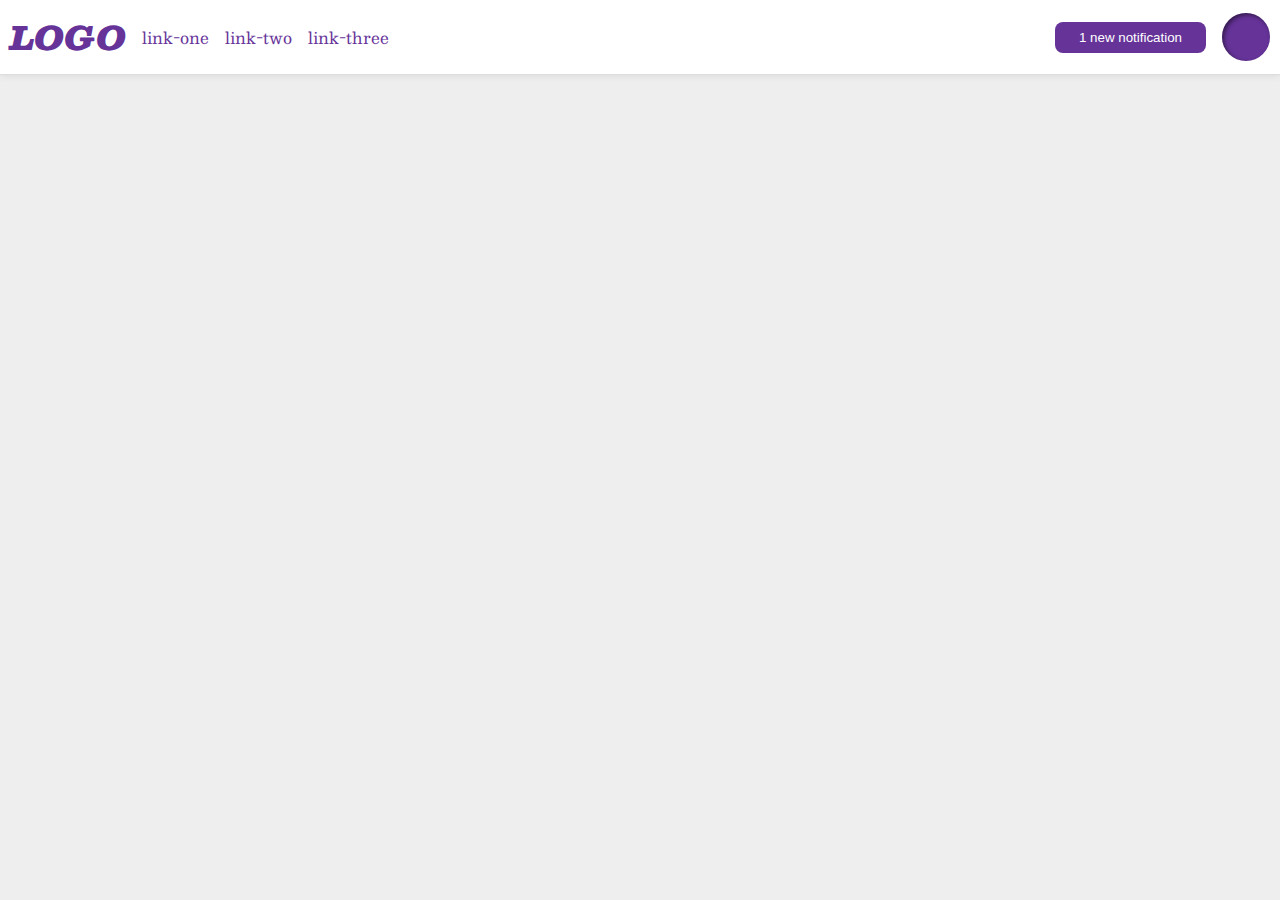
<file: flex/03-flex-header-2/index.html>
<!DOCTYPE html>
<html lang="en">
  <head>
    <meta charset="UTF-8">
    <meta http-equiv="X-UA-Compatible" content="IE=edge">
    <meta name="viewport" content="width=device-width, initial-scale=1.0">
    <title>Flex Header 2</title>
    <link rel="stylesheet" href="style.css">
  </head>
  <body>
    <div class="header">
      <div class = "left">
        <div class="logo">
          LOGO
        </div>
        <ul class="links">
          <li><a href="google.com">link-one</a></li>
          <li><a href="google.com">link-two</a></li>
          <li><a href="google.com">link-three</a></li>
        </ul>
    </div>
      <div class="right">
        <button class="notifications">
        1 new notification
      </button>
      <div class="profile-image"></div>
    </div>
    </div>
  </body>
</html>
</file>
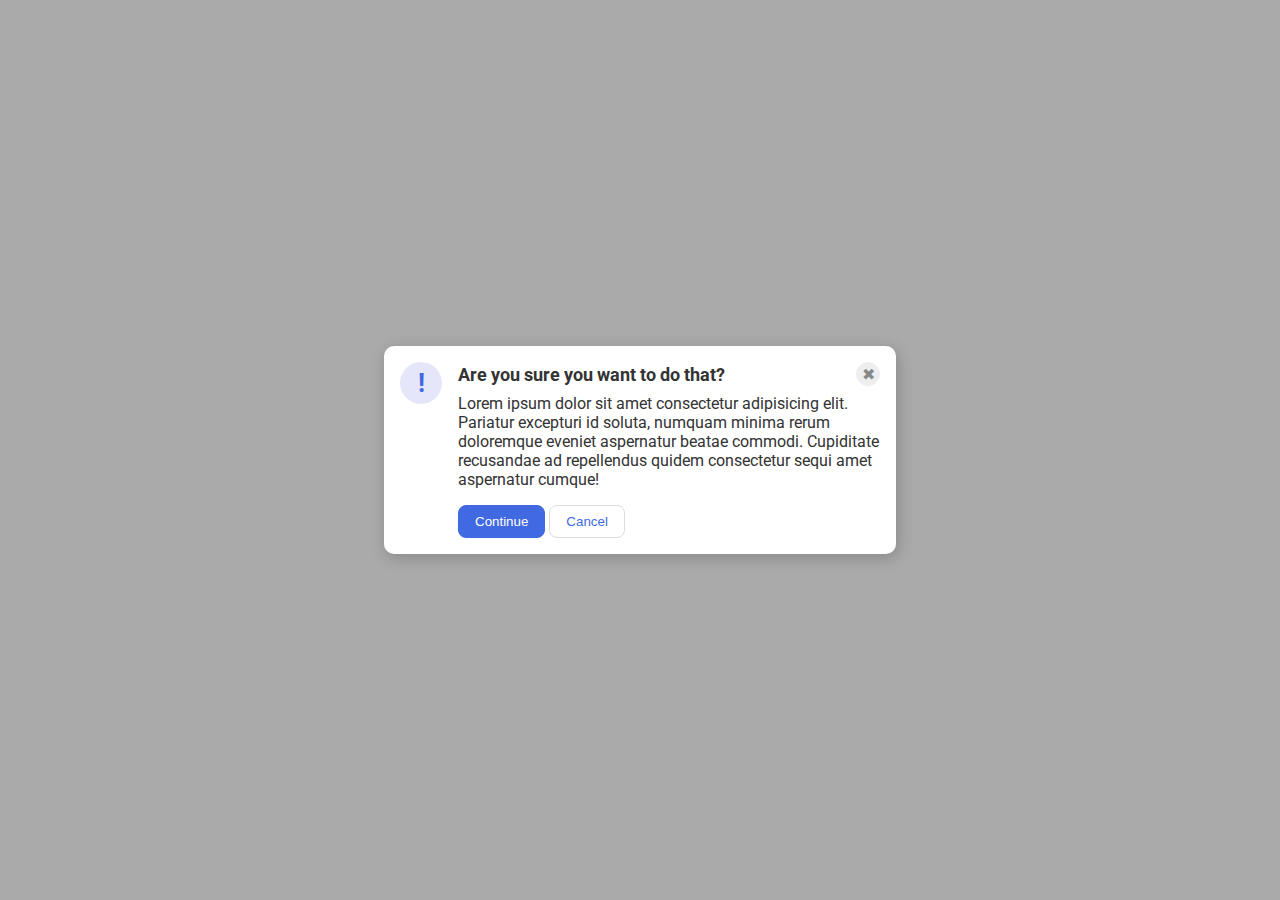
<file: flex/05-flex-modal/index.html>
<!DOCTYPE html>
<html lang="en">
  <head>
    <meta charset="UTF-8">
    <meta http-equiv="X-UA-Compatible" content="IE=edge">
    <meta name="viewport" content="width=device-width, initial-scale=1.0">
    <link rel="stylesheet" href="style.css">
    <title>Modal</title>
  </head>
  <body>
    <div class="modal">
      <div class="icon">!</div>
      <!-- additional container used here -->
      <div class="container">
        <!-- header div was moved to encompass the close button as well -->
        <div class="header">Are you sure you want to do that?
          <button class="close-button">✖</button>
        </div>
        <div class="text">Lorem ipsum dolor sit amet consectetur adipisicing elit. Pariatur excepturi id soluta, numquam minima rerum doloremque eveniet aspernatur beatae commodi. Cupiditate recusandae ad repellendus quidem consectetur sequi amet aspernatur cumque!</div>
        <button class="continue">Continue</button>
        <button class="cancel">Cancel</button>
      </div>
    </div>
  </body>
</html>
</file>
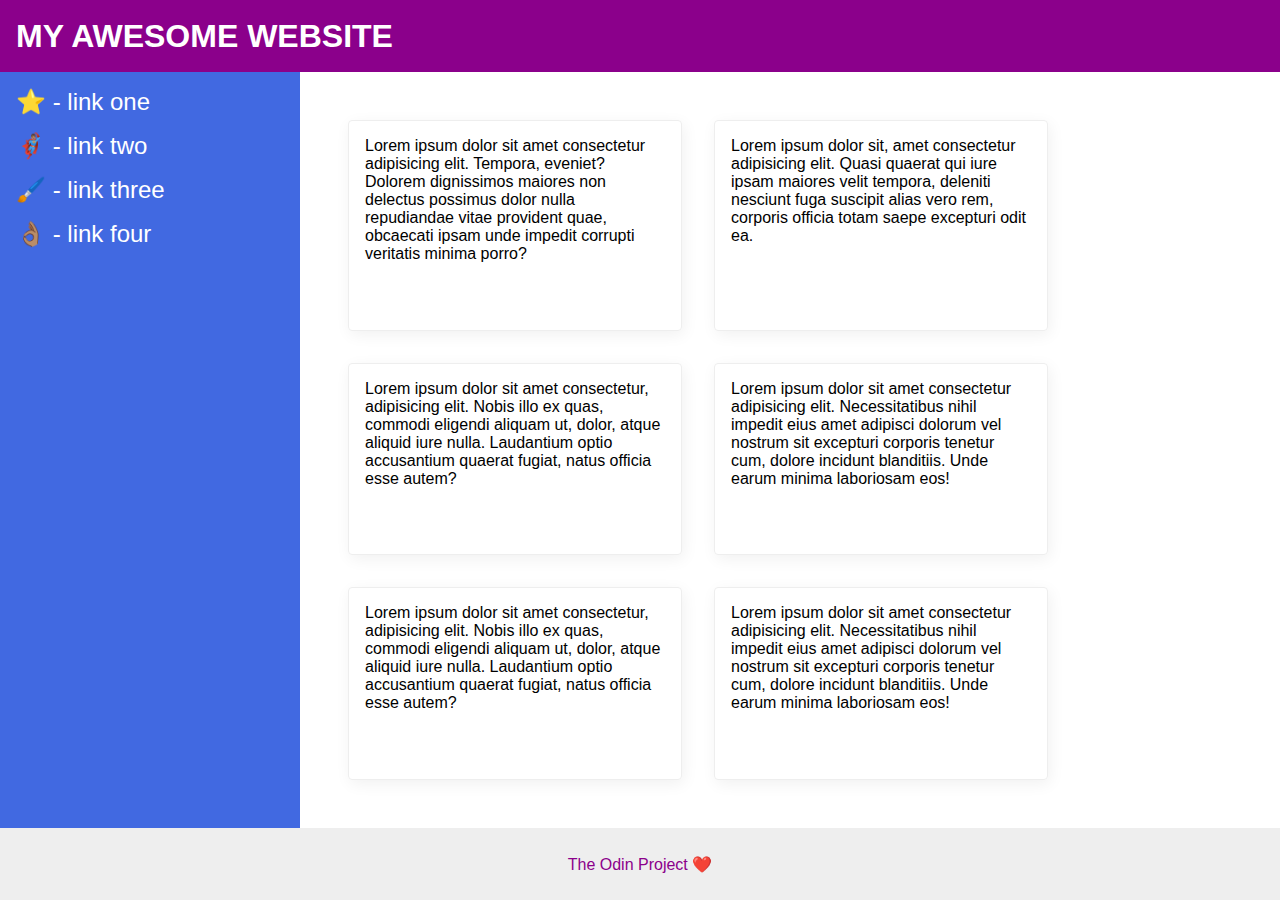
<file: flex/07-flex-layout-2/index.html>
<!DOCTYPE html>
<html lang="en">
  <head>
    <meta charset="UTF-8">
    <meta http-equiv="X-UA-Compatible" content="IE=edge">
    <meta name="viewport" content="width=device-width, initial-scale=1.0">
    <title>The Holy Grail</title>
    <link rel="stylesheet" href="style.css">
  </head>
  <body>
    <div class="header">
      MY AWESOME WEBSITE
    </div>
    <div class="body">
      <div class="sidebar">
        <ul>
          <li><a href="#">⭐ - link one</a></li>
          <li><a href="#">🦸🏽‍♂️ - link two</a></li>
          <li><a href="#">🖌️ - link three</a></li>
          <li><a href="#">👌🏽 - link four</a></li>
        </ul>
      </div>
      <div class="container">
        <div class="card">Lorem ipsum dolor sit amet consectetur adipisicing elit. Tempora, eveniet? Dolorem dignissimos maiores non delectus possimus dolor nulla repudiandae vitae provident quae, obcaecati ipsam unde impedit corrupti veritatis minima porro?</div>
        <div class="card">Lorem ipsum dolor sit, amet consectetur adipisicing elit. Quasi quaerat qui iure ipsam maiores velit tempora, deleniti nesciunt fuga suscipit alias vero rem, corporis officia totam saepe excepturi odit ea.</div>
        <div class="card">Lorem ipsum dolor sit amet consectetur, adipisicing elit. Nobis illo ex quas, commodi eligendi aliquam ut, dolor, atque aliquid iure nulla. Laudantium optio accusantium quaerat fugiat, natus officia esse autem?</div>
        <div class="card">Lorem ipsum dolor sit amet consectetur adipisicing elit. Necessitatibus nihil impedit eius amet adipisci dolorum vel nostrum sit excepturi corporis tenetur cum, dolore incidunt blanditiis. Unde earum minima laboriosam eos!</div>
        <div class="card">Lorem ipsum dolor sit amet consectetur, adipisicing elit. Nobis illo ex quas, commodi eligendi aliquam ut, dolor, atque aliquid iure nulla. Laudantium optio accusantium quaerat fugiat, natus officia esse autem?</div>
        <div class="card">Lorem ipsum dolor sit amet consectetur adipisicing elit. Necessitatibus nihil impedit eius amet adipisci dolorum vel nostrum sit excepturi corporis tenetur cum, dolore incidunt blanditiis. Unde earum minima laboriosam eos!</div>
      </div>
    </div>
    <div class="footer">
      The Odin Project ❤️
    </div>
  </body>
</html>
</file>
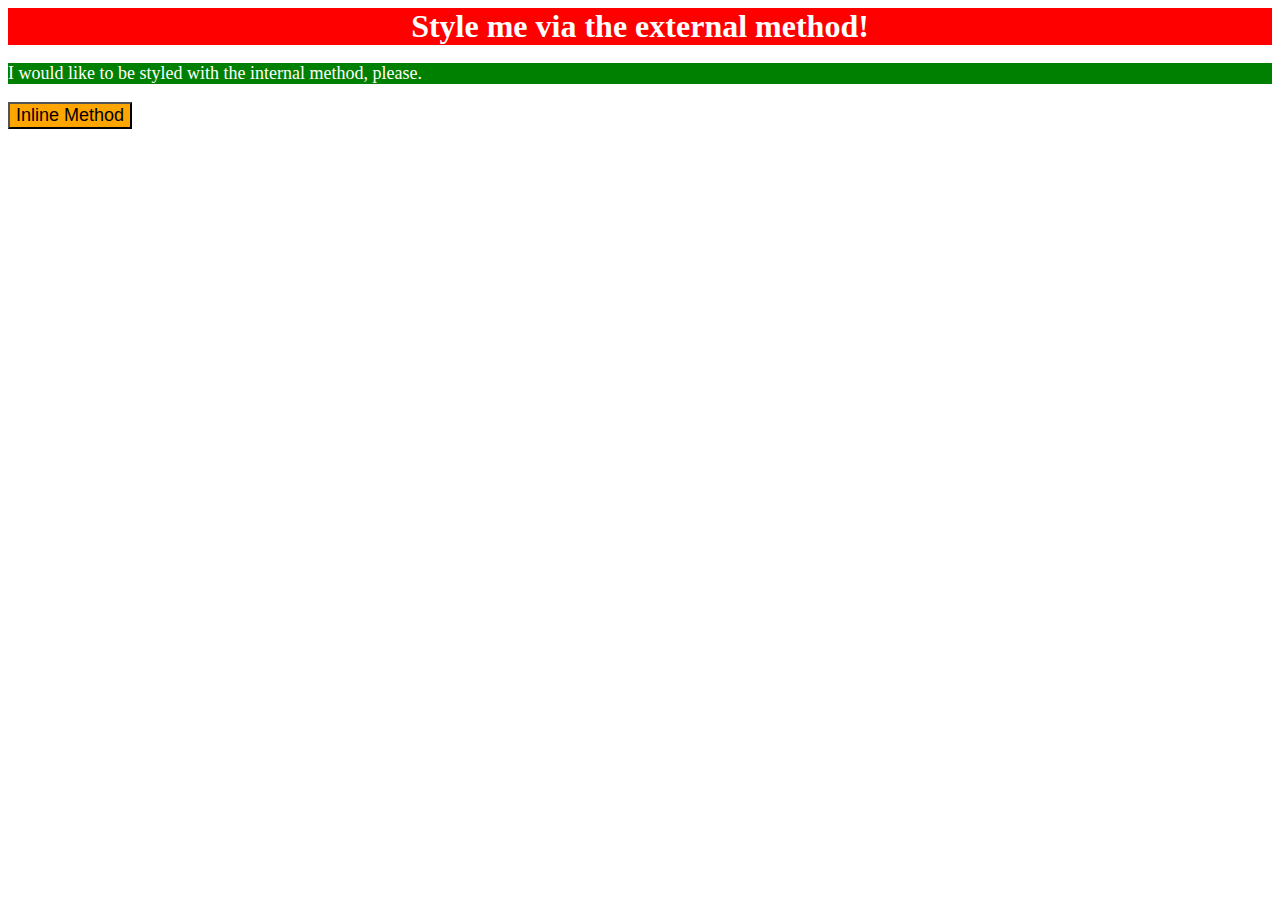
<file: foundations/01-css-methods/index.html>
<!DOCTYPE html>
<html lang="en">
  <head>
    <link rel="stylesheet" href="style.css">
    <style>
      p {
        background-color: green;
        color: white;
        font-size: 18px;

      }
    </style>
    <meta charset="UTF-8">
    <meta http-equiv="X-UA-Compatible" content="IE=edge">
    <meta name="viewport" content="width=device-width, initial-scale=1.0">
    <title>Methods for Adding CSS</title>
  </head>
  <body>
    
    <div>Style me via the external method!</div>
    <p>I would like to be styled with the internal method, please.</p>
    <button style="background-color: orange; font-size: 18px;">Inline Method</button>
  </body>
</html>
</file>
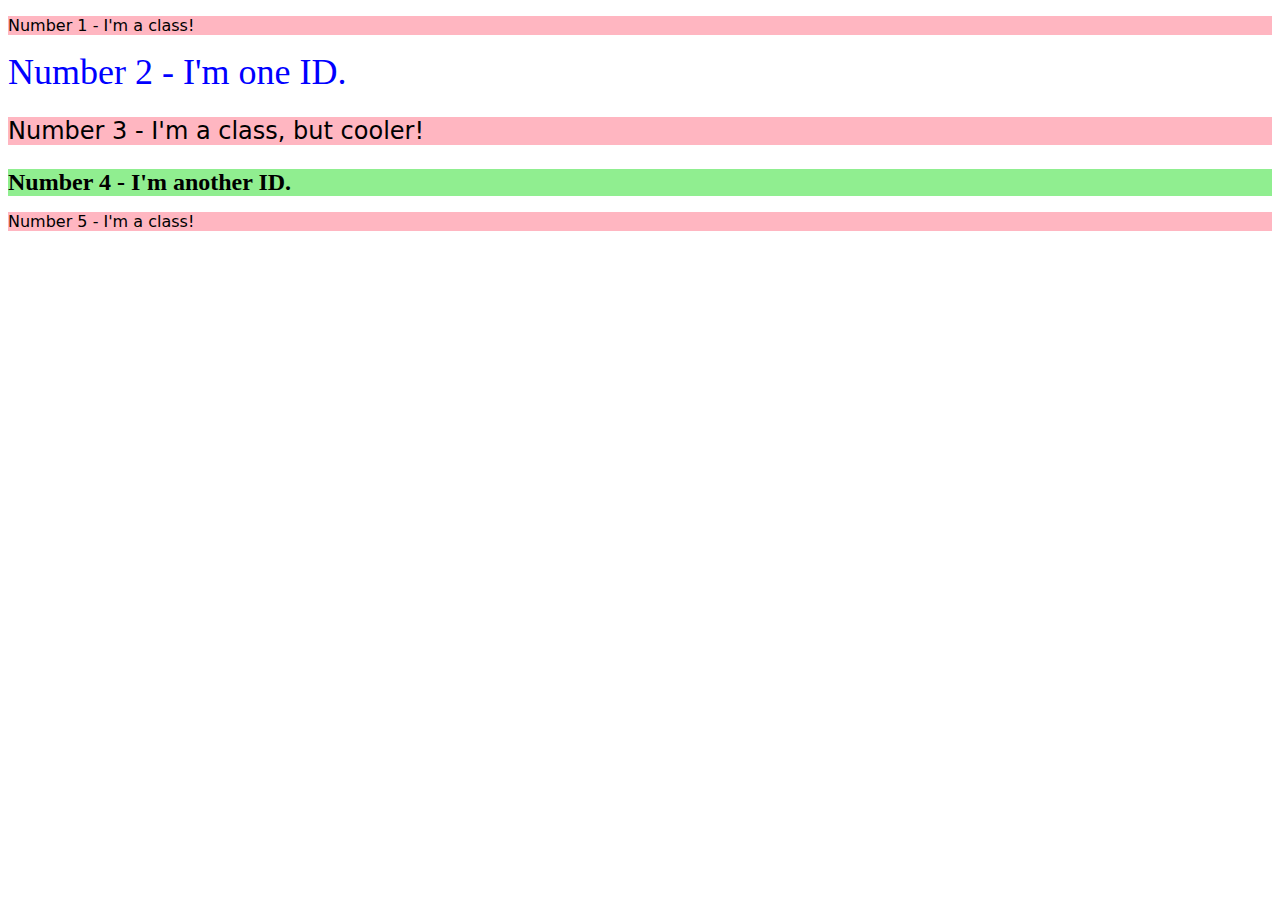
<file: foundations/02-class-id-selectors/index.html>
<!DOCTYPE html>
<html lang="en">
  <head>
    <meta charset="UTF-8">
    <meta http-equiv="X-UA-Compatible" content="IE=edge">
    <meta name="viewport" content="width=device-width, initial-scale=1.0">
    <title>Class and ID Selectors</title>
    <link rel="stylesheet" href="style.css">
  </head>
  <body>
    <p class="odd">Number 1 - I'm a class!</p>
    <div id="first">Number 2 - I'm one ID.</div>
    <p class="odd change-font">Number 3 - I'm a class, but cooler!</p>
    <div id="second">Number 4 - I'm another ID.</div>
    <p class="odd">Number 5 - I'm a class!</p>
  </div>
  </body>
</html>
</file>
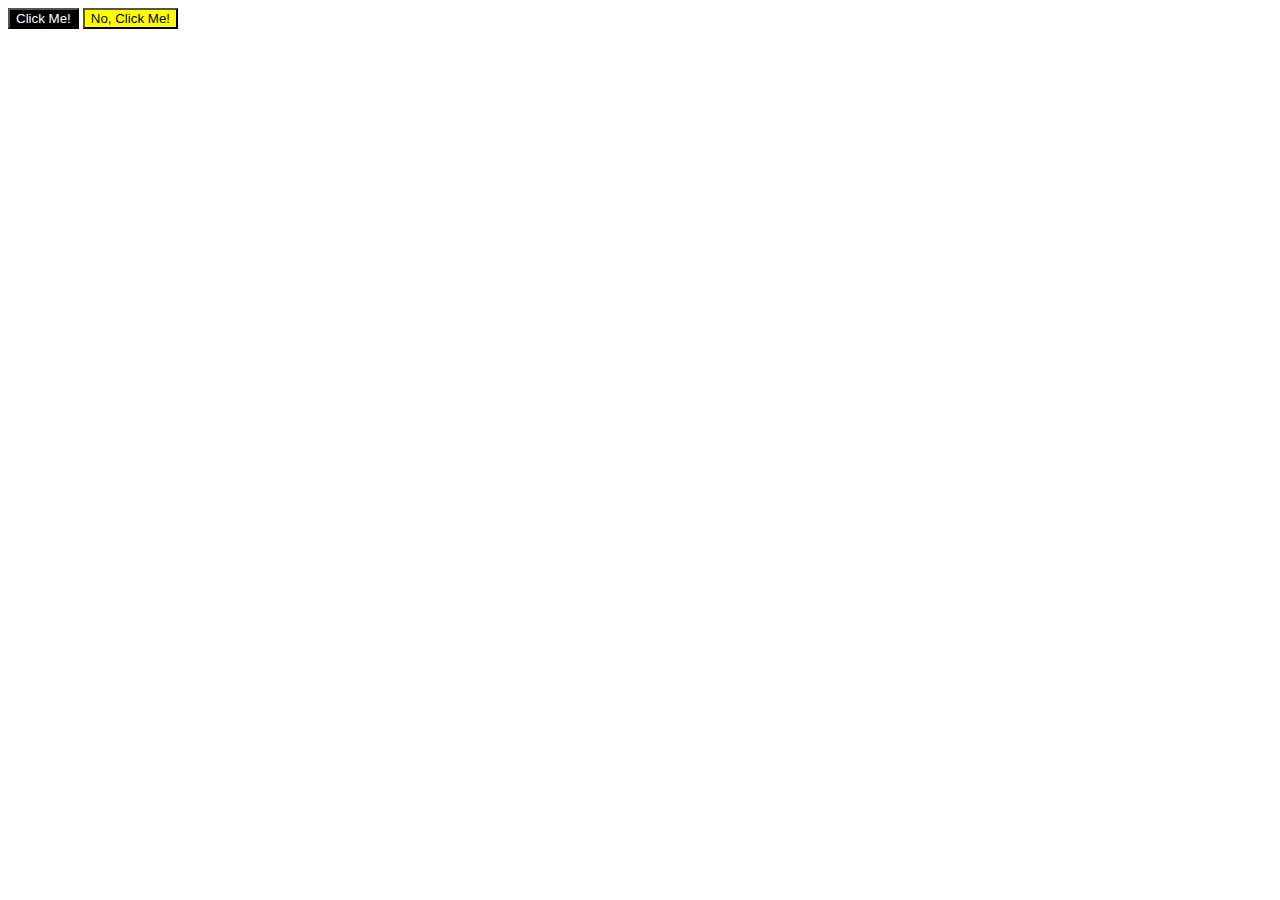
<file: foundations/03-grouping-selectors/index.html>
<!DOCTYPE html>
<html lang="en">
  <head>
    <meta charset="UTF-8">
    <meta http-equiv="X-UA-Compatible" content="IE=edge">
    <meta name="viewport" content="width=device-width, initial-scale=1.0">
    <title>Grouping Selectors</title>
    <link rel="stylesheet" href="style.css">
  </head>
  <body>
    <button class="first">Click Me!</button>
    <button class="second">No, Click Me!</button>
  </body>
</html>
</file>
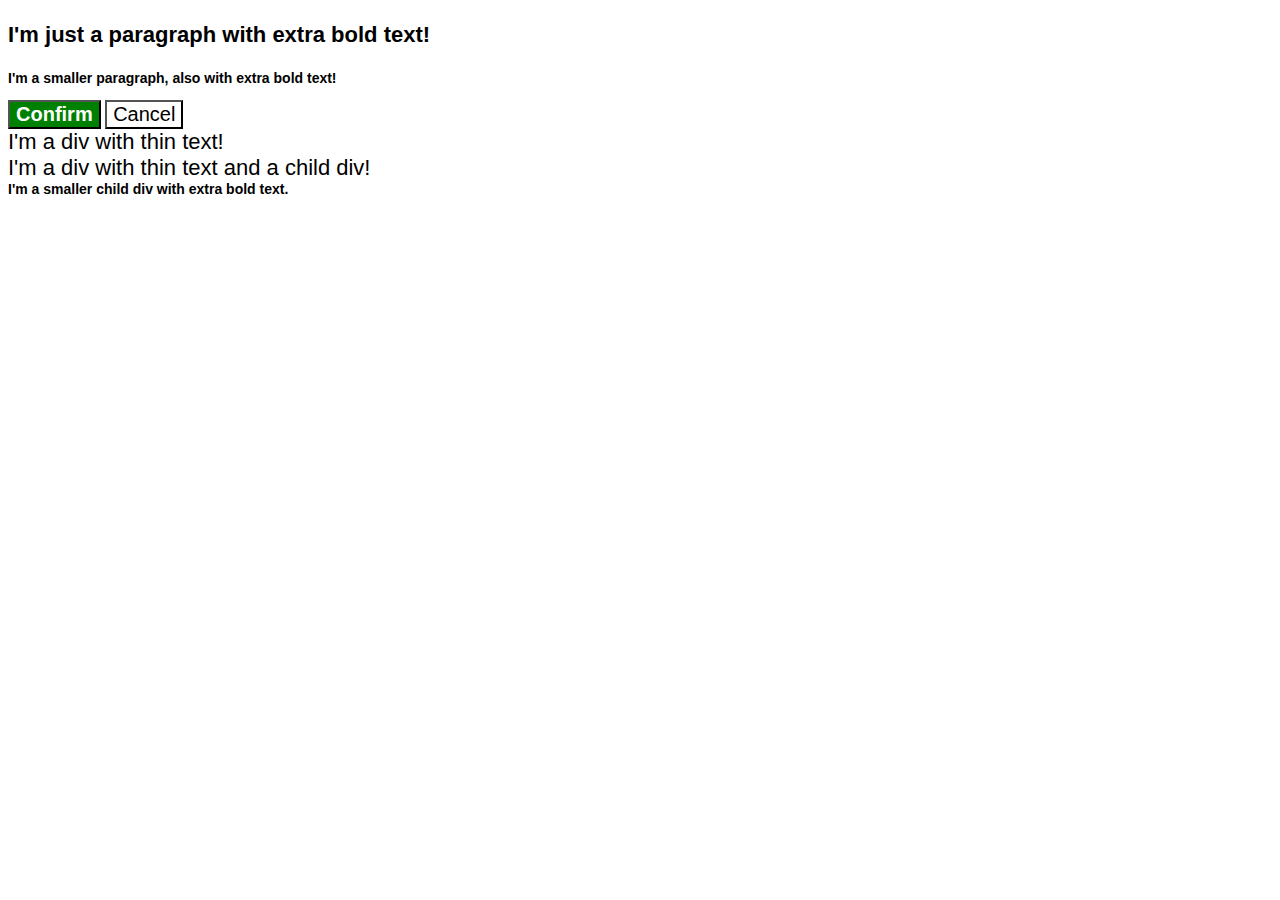
<file: foundations/06-cascade-fix/index.html>
<!DOCTYPE html>
<html lang="en">
  <head>
    <meta charset="UTF-8">
    <meta http-equiv="X-UA-Compatible" content="IE=edge">
    <meta name="viewport" content="width=device-width, initial-scale=1.0">
    <title>Fix the Cascade</title>
    <link rel="stylesheet" href="style.css">
  </head>
  <body>
    <p class="para">I'm just a paragraph with extra bold text!</p>
    <p class="para small-para">I'm a smaller paragraph, also with extra bold text!</p>

    <button id="confirm-button" class="button confirm">Confirm</button>
    <button id="cancel-button" class="button cancel">Cancel</button>

    <div class="text">I'm a div with thin text!</div>
    <div class="text">I'm a div with thin text and a child div!
      <div class="text child">I'm a smaller child div with extra bold text.</div>
    </div>
  </body>
</html>
</file>
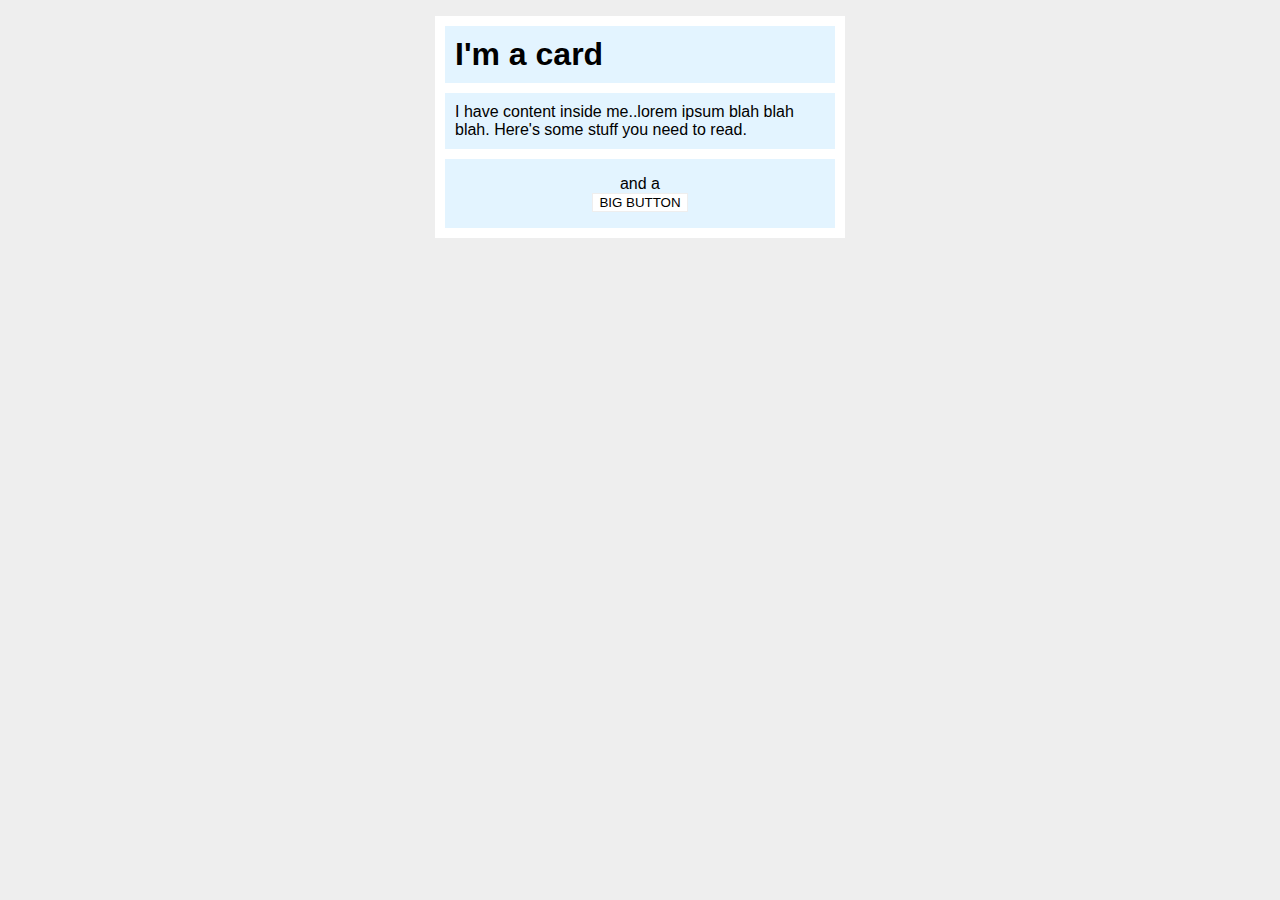
<file: margin-and-padding/02-margin-and-padding-2/index.html>
<!DOCTYPE html>
<html lang="en">
  <head>
    <meta charset="UTF-8">
    <meta http-equiv="X-UA-Compatible" content="IE=edge">
    <meta name="viewport" content="width=device-width, initial-scale=1.0">
    <title>Margin and Padding exercise 2</title>
    <link rel="stylesheet" href="style.css">
  </head>
  <body>
    <div class="card">
      <h1 class="title">I'm a card</h1>
      <div class="content">I have content inside me..lorem ipsum blah blah blah. Here's some stuff you need to read.</div>
      <div class="button-container"><p>and a <button>BIG BUTTON</button></p></div>
    </div>
  </body>
</html>
</file>
<file: flex/03-flex-header-2/style.css>
/* this is some magical font-importing.  
you'll learn about it later. */
@import url('https://fonts.googleapis.com/css2?family=Besley:ital,wght@0,400;1,900&display=swap');

body {
  margin: 0;
  background: #eee;
  font-family: Besley, serif;
}

.header {
  background: white;
  border-bottom: 1px solid #ddd;
  box-shadow: 0 0 8px rgba(0,0,0,.1);
  display: flex;
  justify-content: space-between;
  padding: 10px;
}

.profile-image {
  background: rebeccapurple;
  box-shadow: inset 2px 2px 4px rgba(0,0,0,.5);
  border-radius: 50%;
  width: 48px;
  height: 48px;
}

.logo {
  color: rebeccapurple;
  font-size: 32px;
  font-weight: 900;
  font-style: italic;
}

.left, .right {
  display: flex;
  align-items: center;
  gap: 16px;
}

button {
  border: none;
  border-radius: 8px;
  background: rebeccapurple;
  color: white;
  padding: 8px 24px;
}

a {
  /* this removes the line under our links */
  text-decoration: none;
  color: rebeccapurple;
}

ul {
  list-style-type: none;
  display: flex;
  padding: 0;
  margin: 0;
  gap: 16px;
}
</file>
<file: flex/05-flex-modal/style.css>
@import url('https://fonts.googleapis.com/css2?family=Roboto:wght@400;700&display=swap');

html, body {
  height: 100%;
}

body {
  font-family: Roboto, sans-serif;
  margin: 0;
  background: #aaa;
  color: #333;
  /* I'll give you this one for free lol */
  display: flex;
  align-items: center;
  justify-content: center;
}

.modal {
  background: white;
  width: 480px;
  border-radius: 10px;
  box-shadow: 2px 4px 16px rgba(0,0,0,.2);
  display: flex;
  gap: 16px;
  padding: 16px;
}
.header {
  display: flex;
  align-items: center;
  justify-content: space-between;
  font-size: 18px;
  font-weight: 700;
  margin-bottom: 8px;
}

.text {
  margin-bottom: 16px;
}

.icon {
  color: royalblue;
  font-size: 26px;
  font-weight: 700;
  background: lavender;
  width: 42px;
  height: 42px;
  border-radius: 50%;
  display: flex;
  align-items: center;
  justify-content: center;
  flex-shrink: 0;
}

.close-button {
  background: #eee;
  border-radius: 50%;
  color: #888;
  font-weight: 400;
  font-size: 16px;
  height: 24px;
  width: 24px;
  display: flex;
  align-items: center;
  justify-content: center;
  border: 1px solid #eee;
  padding: 0;
}

button {
  cursor: pointer;
  padding: 8px 16px;
  border-radius: 8px;
}

button.continue {
  background: royalblue;
  border: 1px solid royalblue;
  color: white;
}

button.cancel {
  background: white;
  border: 1px solid #ddd;
  color: royalblue;
}
</file>
<file: flex/07-flex-layout-2/style.css>
body {
  font-family: -apple-system, BlinkMacSystemFont, 'Segoe UI', Roboto, Oxygen, Ubuntu, Cantarell, 'Open Sans', 'Helvetica Neue', sans-serif;
  margin: 0;
  min-height: 100vh;
}

.header {
  height: 72px;
  background: darkmagenta;
  color: white;
}

.footer {
  height: 72px;
  background: #eee;
  color: darkmagenta;
}

.sidebar {
  width: 300px;
  background: royalblue;
  box-sizing: border-box;
}

.card {
  border: 1px solid #eee;
  box-shadow: 2px 4px 16px rgba(0,0,0,.06);
  border-radius: 4px;
}

/* SOLUTION */

body {
  display: flex;
  flex-direction: column;
}

.header {
  display: flex;
  align-items: center;
  padding: 0 16px;
  font-size: 32px;
  font-weight: 900;
}

.body {
  flex: 1;
  display: flex;
}

.sidebar {
  flex-shrink: 0;
  padding: 16px;
}

ul {
  list-style-type: none;
  margin: 0;
  padding: 0;
}

li {
  margin-bottom: 16px;
}

a {
  color: white;
  text-decoration: none;
  font-size: 24px;
}

.container {
  padding: 32px;
  display: flex;
  flex-wrap: wrap;
}

.card {
  padding: 16px;
  margin: 16px;
  width: 300px;
}

.footer {
  display: flex;
  align-items: center;
  justify-content: center;
}
</file>
<file: foundations/01-css-methods/style.css>
div {
    background: red;
    color: white;
    font-size: 32px;
    text-align: center;
    font-weight: bold;
}
</file>
<file: foundations/02-class-id-selectors/style.css>
.odd {
    background-color: lightpink;
    font-family: Verdana, "DejaVu Sans", sans-serif;

}

#first{
    color: blue;
    font-size: 36px;
}
#second{
    background-color: lightgreen;
    font-size: 24px;
    font-weight: bold;
}
.change-font{
    font-size: 24px;
}
</file>
<file: foundations/03-grouping-selectors/style.css>
.first {
    background-color: black;
    color: white;
}

.second {
    background-color: yellow;
}
.first.second{
    font-size: 28px;
    font-family: Helvetica, "Times New Roman", sans-serif;
}
</file>
<file: foundations/06-cascade-fix/style.css>
body {
  font-family: Arial, Helvetica, sans-serif;
}

.para,
.small-para {
  color: hsl(0, 0%, 0%);
  font-weight: 800;
}

.para {
  font-size: 22px;
}

.small-para {
  font-size: 14px;
  font-weight: 800;
}

.confirm#confirm-button{
  background: green;
  color: white;
  font-weight: bold;
} 

.button {
  background-color: rgb(255, 255, 255);
  color: rgb(0, 0, 0);
  font-size: 20px;
}

.text.child {
  color: rgb(0, 0, 0);
  font-weight: 800;
  font-size: 14px;
}

div.text {
  color: rgb(0, 0, 0);
  font-size: 22px;
  font-weight: 100;
}
</file>
<file: margin-and-padding/02-margin-and-padding-2/style.css>
body {
  background: #eee;
  font-family: sans-serif;
}

.card {
  width: 400px;
  background: #fff;
  margin: 16px auto;
  border: 5px solid white;
}

.title {
  background: #e3f4ff;
  border: 5px solid white;
  margin: 0;
  padding:10px;
}

.content {
  background: #e3f4ff;
  border: 5px solid white;
  padding:10px;
}

.button-container {
  background: #e3f4ff;
  border: 5px solid white;
  text-align: center;
  margin: 0;
}

button {
  background: white;
  border: 1px solid #eee;
  display: block;
  margin: 0 auto;
}
</file>
